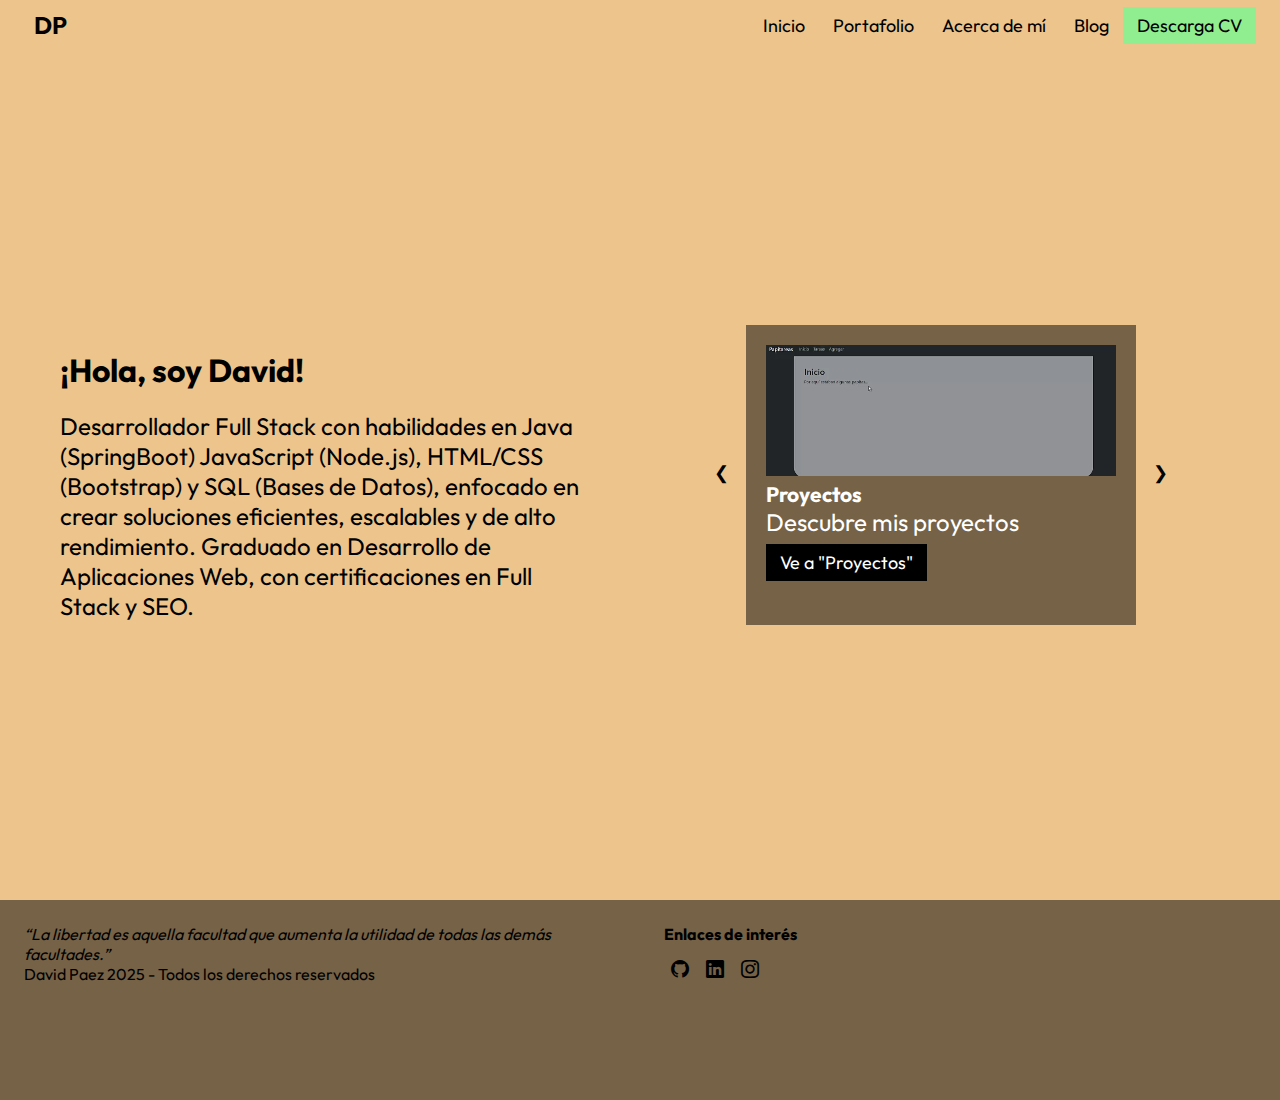
<file: index.html>
<!DOCTYPE html>
<html lang="es">

<head>
    <meta charset="UTF-8">
    <meta name="viewport" content="width=device-width, initial-scale=1.0">
    <link rel="stylesheet" href="styles.css">
    <script src="script.js"></script>
    <title>Inicio</title>
</head>

<body>
        <nav id="myNavbar"></nav>

        <main class="dpMain">
            <section class="myLanding">
                <div class="myLandingSec">
                    <h2>¡Hola, soy David!</h2>
                    <p>Desarrollador Full Stack con habilidades en Java (SpringBoot) JavaScript (Node.js), HTML/CSS (Bootstrap) y SQL (Bases de Datos), enfocado en crear soluciones eficientes, escalables y de alto rendimiento. Graduado en Desarrollo de Aplicaciones Web, con certificaciones en Full Stack y SEO.</p>
                </div>
                <div class="myLandingSec">
                    <button class="myCarruselButton" onclick="mover(-1)">❮</button>
                    <div class="dpMyCarruselLimit">

                        <div class="dpMyCarrusel" id="myJSCarrusel">
                            <div class="MyCarruselContent">
                                <video src="VID_TAREAS.mp4" autoplay loop></video>
                                <h3>Proyectos</h3>
                                <p>Descubre mis proyectos</p>
                                <a href="portfolio.html">Ve a "Proyectos"</a>
                            </div>
                            <div class="MyCarruselContent">
                                <img src="PHOTO_TEST.jpg" alt="Imagen">
                                <h3>Conocimientos</h3>
                                <p>Muestro mis fuertes</p>
                                <a href="blog.html">Ve a "Blog"</a>
                            </div>
                            <div class="MyCarruselContent">
                                <img src="IMG_CARD.jpg" alt="Imagen">
                                <h3>Colaboración</h3>
                                <p>Cuenta de GitHub</p>
                                <a href="https://github.com/daviddppaez" target="_blank">Vamos a GitHub</a>
                            </div>
                        </div>


                    </div>
                    <button class="myCarruselButton" onclick="mover(1)">❯</button>
                </div>
            </section>
        </main>

        <footer id="myFooter"></footer>

</body>

</html>
</file>
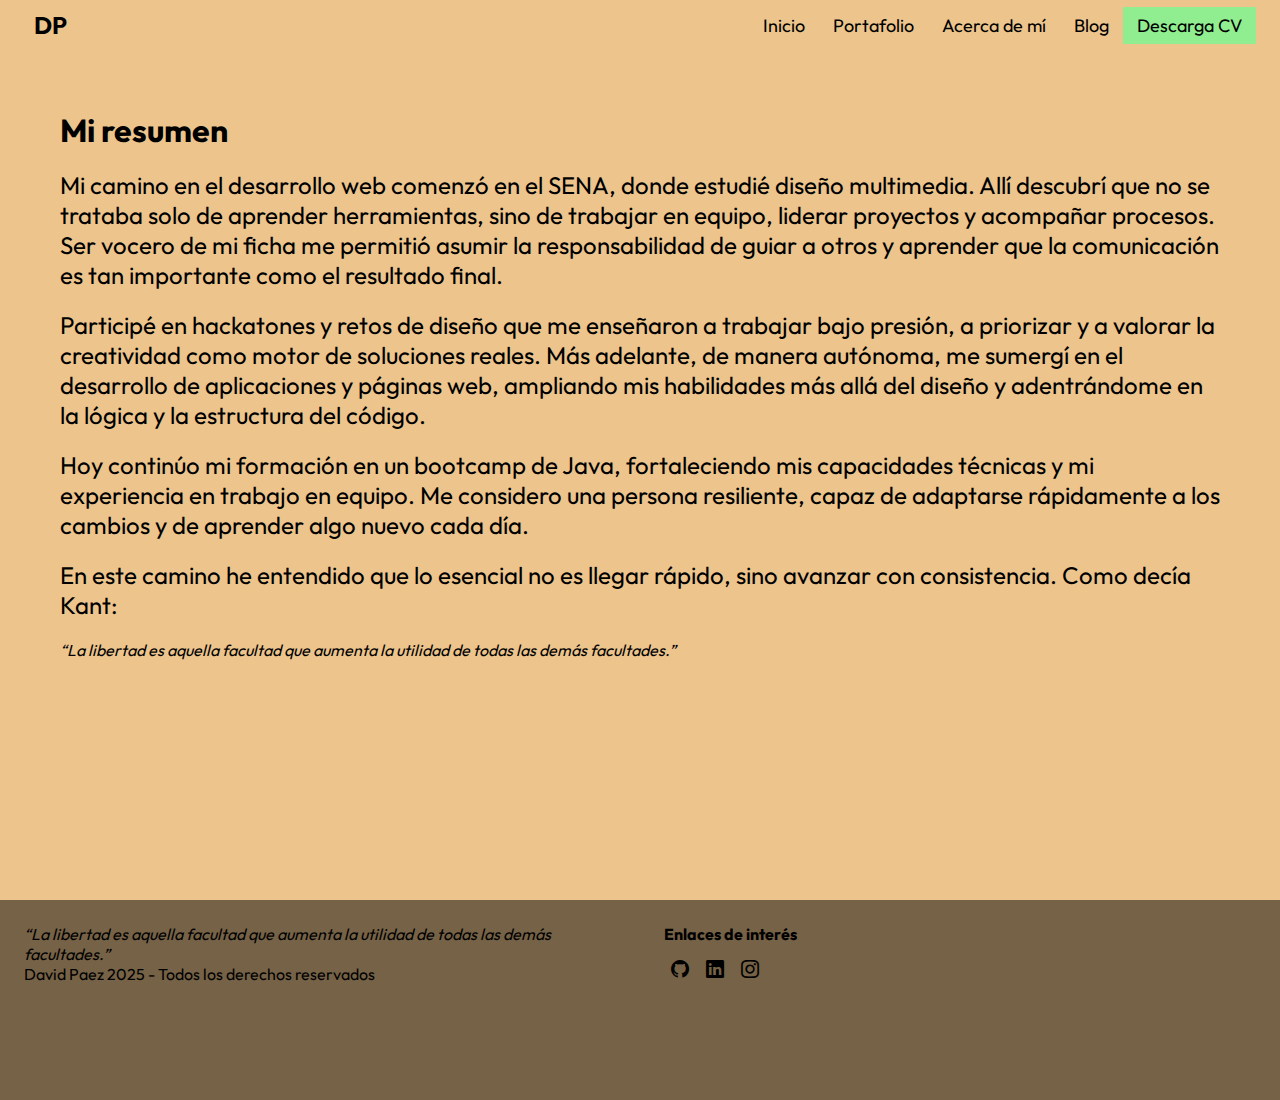
<file: aboutme.html>
<!DOCTYPE html>
<html lang="es">

<head>
    <meta charset="UTF-8">
    <meta name="viewport" content="width=device-width, initial-scale=1.0">
    <link rel="stylesheet" href="styles.css">
    <script src="script.js" defer></script>
    <title>Inicio</title>
</head>

<body>
    <nav id="myNavbar"></nav>

    <main class="dpMain dpContentPadding">
        <section>
            <h2>Mi resumen</h2>
            <br>
            <p>Mi camino en el desarrollo web comenzó en el SENA, donde estudié diseño multimedia. Allí descubrí que no se trataba solo de aprender herramientas, sino de trabajar en equipo, liderar proyectos y acompañar procesos. Ser vocero de mi ficha me permitió asumir la responsabilidad de guiar a otros y aprender que la comunicación es tan importante como el resultado final.</p>
            <br>
            <p>Participé en hackatones y retos de diseño que me enseñaron a trabajar bajo presión, a priorizar y a valorar la creatividad como motor de soluciones reales. Más adelante, de manera autónoma, me sumergí en el desarrollo de aplicaciones y páginas web, ampliando mis habilidades más allá del diseño y adentrándome en la lógica y la estructura del código.</p>
            <br>
            <p>Hoy continúo mi formación en un bootcamp de Java, fortaleciendo mis capacidades técnicas y mi experiencia en trabajo en equipo. Me considero una persona resiliente, capaz de adaptarse rápidamente a los cambios y de aprender algo nuevo cada día.</p>
            <br>
            <p>En este camino he entendido que lo esencial no es llegar rápido, sino avanzar con consistencia. Como decía Kant:</p>
            <br>
            <i>“La libertad es aquella facultad que aumenta la utilidad de todas las demás facultades.”</i>
        </section>
    </main>

    <footer id="myFooter"></footer>
</body>

</html>
</file>
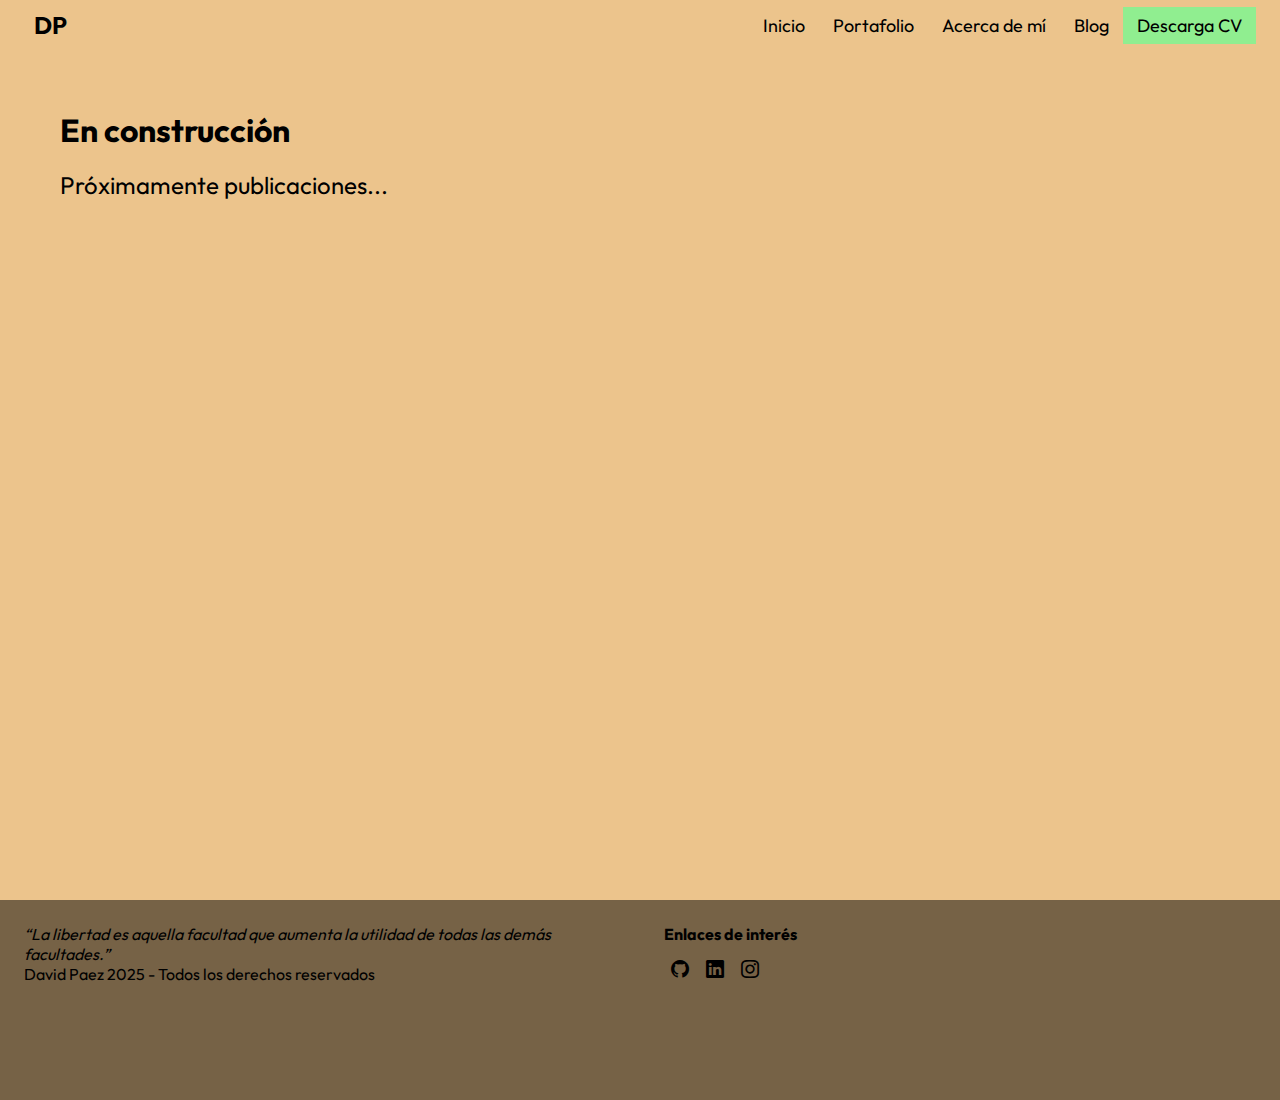
<file: blog.html>
<!DOCTYPE html>
<html lang="es">

<head>
    <meta charset="UTF-8">
    <meta name="viewport" content="width=device-width, initial-scale=1.0">
    <link rel="stylesheet" href="styles.css">
    <script src="script.js" defer></script>
    <title>Inicio</title>
</head>

<body>
    <nav id="myNavbar"></nav>

    <main class="dpMain dpContentPadding">
        <section>
            <h2>En construcción</h2>
            <br>
            <p>Próximamente publicaciones...</p>
        </section>
    </main>

    <footer id="myFooter"></footer>
</body>

</html>
</file>
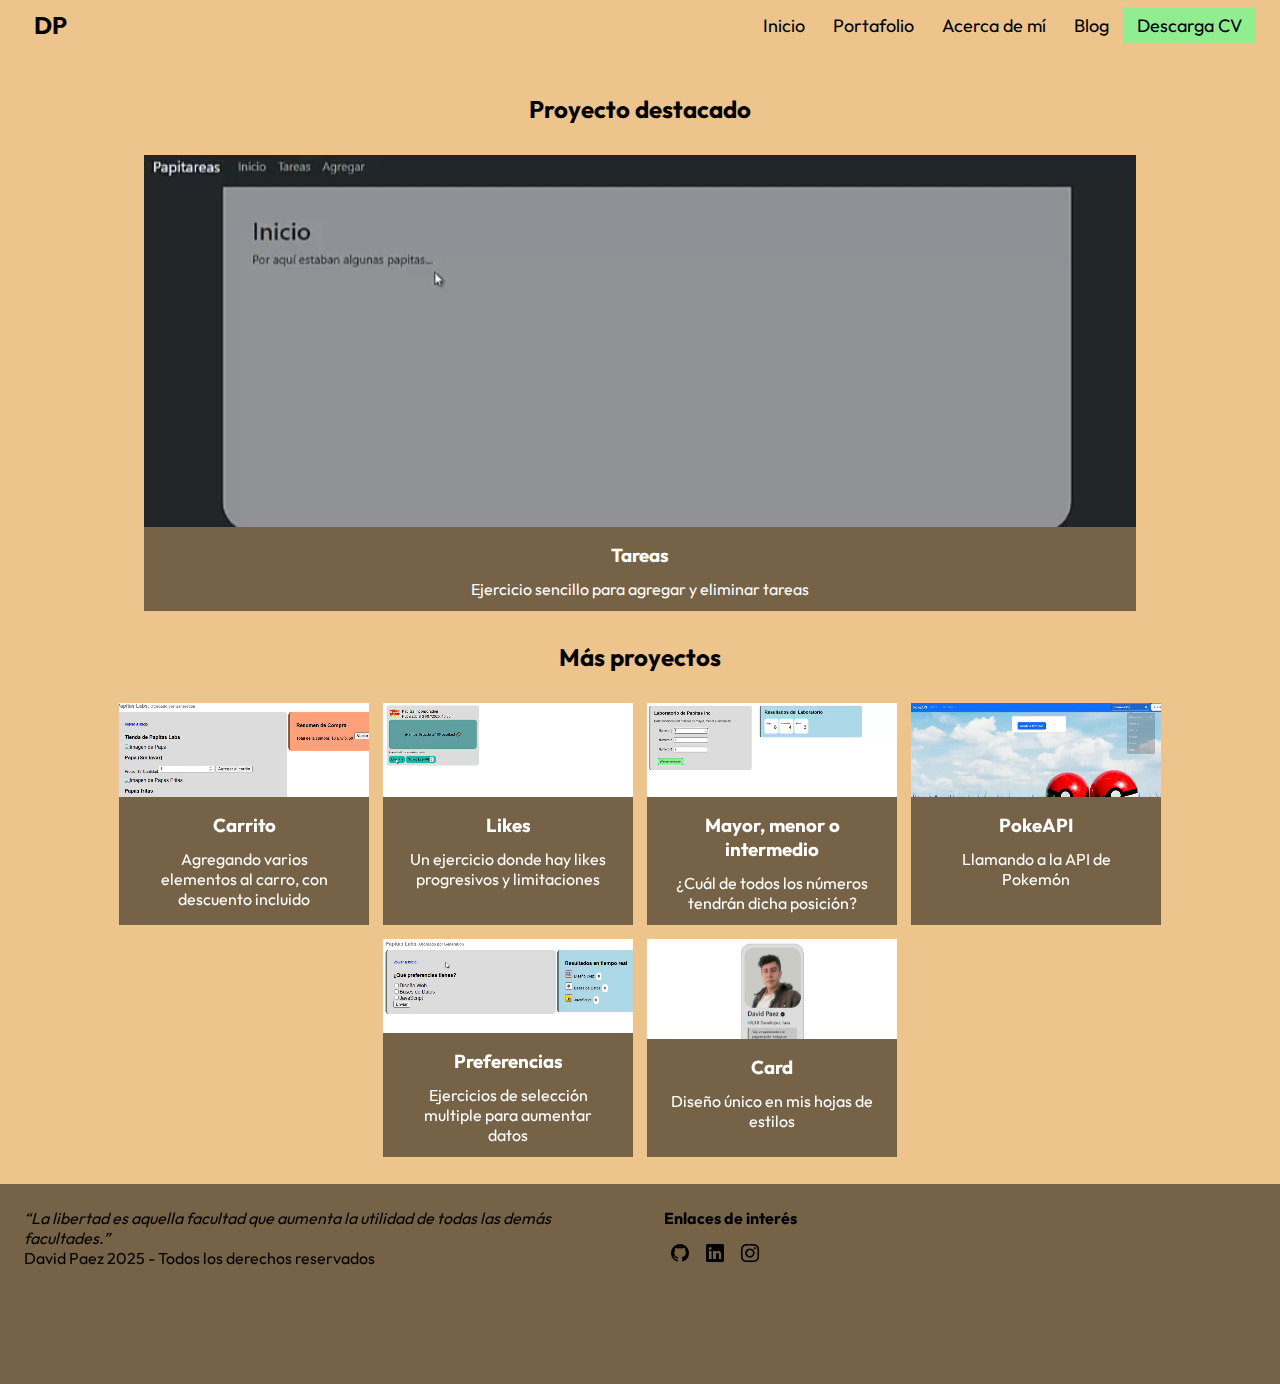
<file: portfolio.html>
<!DOCTYPE html>
<html lang="es">

<head>
    <meta charset="UTF-8">
    <meta name="viewport" content="width=device-width, initial-scale=1.0">
    <link rel="stylesheet" href="styles.css">
    <script src="script.js" defer></script>
    <title>Inicio</title>
</head>

<body>
    <nav id="myNavbar"></nav>

    <main class="dpMain">
        <section class="myPortfolio">
            <h2>Proyecto destacado</h2>
            <div class="myStarPortfolio" id="myStarPortfolio">
                <video src="VID_TAREAS.mp4" autoplay loop></video>
                <h3>Tareas</h3>
                <p>Ejercicio sencillo para agregar y eliminar tareas</p>
            </div>
            <h2>Más proyectos</h2>
            <div class="myFlexPort">
            <div class="myPortfolioDiv">
                <video src="VID_CARRITO.mp4" autoplay loop></video>
                <h3>Carrito</h3>
                <p>Agregando varios elementos al carro, con descuento incluido</p>
            </div>
            <div class="myPortfolioDiv">
                <video src="VID_LIKES.mp4" autoplay loop></video>
                <h3>Likes</h3>
                <p>Un ejercicio donde hay likes progresivos y limitaciones</p>
            </div>
            <div class="myPortfolioDiv">
                <video src="VID_MAYORMENOR.mp4" autoplay loop></video>
                <h3>Mayor, menor o intermedio</h3>
                <p>¿Cuál de todos los números tendrán dicha posición?</p>
            </div>
            <div class="myPortfolioDiv">
                <video src="VID_POKEAPI.mp4" autoplay loop></video>
                <h3>PokeAPI</h3>
                <p>Llamando a la API de Pokemón</p>
            </div>
            <div class="myPortfolioDiv">
                <video src="VID_PREFERENCIAS.mp4" autoplay loop></video>
                <h3>Preferencias</h3>
                <p>Ejercicios de selección multiple para aumentar datos</p>
            </div>
            <div class="myPortfolioDiv">
                <img src="IMG_CARD.jpg" alt="">
                <h3>Card</h3>
                <p>Diseño único en mis hojas de estilos</p>
            </div>
            </div>
        </section>
    </main>

    <footer id="myFooter"></footer>
</body>

</html>
</file>
<file: styles.css>
/* Código Original, Evita el Plagio */

/* Import Google Fonts and Bootstrap Icons */
@import url('https://fonts.googleapis.com/css2?family=Outfit:wght@100..900&family=Quicksand:wght@300..700&display=swap');
@import url("https://cdn.jsdelivr.net/npm/bootstrap-icons@1.13.1/font/bootstrap-icons.min.css");

* {
    margin: 0;
    padding: 0;
    box-sizing: border-box;
    font-family: 'Outfit', sans-serif;
}

body {
    background: #ecc48c;
}

    .gradient-bg {
      position: fixed;
      inset: 0;
      filter: blur(120px);
      z-index: -1;
    }

/* Hamburguesa */
.dpBurguer {
    display: none;
}

/* Navbar */
nav {
    display: block;
    width: 100%;
    height: 50px;
}

.dpNavSec {
    display: inline-block;
    font-size: 0;
    margin: 0 24px;
    vertical-align: top;
}

.dpMyRight {
    display: inline-block;
    position: absolute;
    right: 0;
}

.dpMyHeader {
    margin: 10px;
    font-size: 24px;
}

.dpNavLink {
    color: black;
    text-decoration: none;
    display: inline-block;
    padding: 7px 14px;
    margin: 7px 0;
    font-size: 18px;
}

.dpNavLink:hover {
    background: white;
}

.dpButtonGreen {
    background-color: none;
    background-color: lightgreen;
}

/* Footer */
footer {
    background: rgba(0,0,0,0.5);
    display: flex;
    flex-wrap: wrap;
    width: 100%;
    min-height: 200px;
}

.dpFootSec {
    flex: 1;
    min-width: 400px;
    padding: 24px;
}

.dpFootLink {
    color: black;
    text-decoration: none;
    display: inline-block;
    padding: 7px;
    margin: 7px 0;
    font-size: 18px;
}

.dpFootLink:hover {
    background: white;
}

/* Landing */
.dpMain {
    display: block;
    min-height: calc(100vh - 50px);
}

.myLanding {
    display: flex;
    flex-wrap: wrap;
    width: 100%;
    min-height: calc(100vh - 50px);
    align-items: center;
}

.myLandingSec {
    flex: 1;
    width: 50%;
    min-width: 400px;
    overflow: hidden;
    padding: 60px;
}

.myLandingSec h2 {
    font-size: 32px;
    margin: 21px 0;
}

.myLandingSec p {
    font-size: 24px;
}

/* Carrusel */

    .dpMyCarruselLimit {
        display: inline-block;
        overflow: hidden;
        width: 75%;
        margin: 0 auto;
        vertical-align: middle;
    }

    .myCarruselButton {
        display: inline-block;
        color: black;
        border: none;
        padding: 7px 14px;
        margin: 7px 0;
        font-size: 18px;
        background: none;
    }

    .myCarruselButton:hover {
        cursor: pointer;
    }

    .dpMyCarrusel {
    white-space: nowrap;
    transition: transform 0.5s ease-in-out;
    font-size: 0;
    }

.MyCarruselContent {
    display: inline-block;
    width: 100%;
    height: 300px;
    background-color: rgba(0,0,0,0.5);
    color: white;
    white-space: normal;
    font-size: 18px;
    padding: 20px;
    vertical-align: top;
}

.MyCarruselContent video {
    width: 100%;
}

.MyCarruselContent img {
    width: 100%;
}

.MyCarruselContent a {
    color: white;
    background: black;
    text-decoration: none;
    display: inline-block;
    padding: 7px 14px;
    margin: 7px 0;
    font-size: 18px;
}

/* Portafolio */
.myPortfolio {
    padding: 20px;
    text-align: center;
}

.myStarPortfolio {
    display: inline-block;
    background: rgba(0,0,0,0.5);
    color: white;
    min-width: 80%;
    width: 250px;
    margin: 7px;
    vertical-align: top;
}

.myStarPortfolio h3, .myStarPortfolio p {
    margin: 12px 24px 12px;
}

.myStarPortfolio img {
    background: gainsboro;
    width: 100%;
    height: 100px;
}

.myFlexPort {
    display: flex;
    align-items: stretch;
    justify-content: center;
    flex-wrap: wrap;
}

.myPortfolioDiv {
    flex: 0 0 250px;
    display: inline-block;
    background: rgba(0,0,0,0.5);
    color: white;
    margin: 7px;
    vertical-align: top;
}


.myPortfolio h2 {margin: 24px;}
.myPortfolioDiv h3, .myPortfolioDiv p {
    margin: 12px 24px 12px;
}

.myPortfolioDiv img {
    background: gainsboro;
    width: 100%;
    height: 100px;
}

.myPortfolioDiv video, .myStarPortfolio video {
    width: 100%;
}


/* About us*/
.dpContentPadding {
    padding: 60px;

}

.dpContentPadding h2 {
    font-size: 32px;
}

.dpContentPadding p {
    font-size: 24px;
}

.dpContentPadding img {
    width: 200px;
    height: 200px;
    background: gray;
    display: inline-block;
    position: relative;
    right: 0;
}

@media (max-width: 800px) {
    /* Navbar */
nav {
    display: block;
    width: 100%;
    height: 50px;
}

.dpNavSec {
    display: inline-block;
    font-size: 0;
    margin: 0;
    vertical-align: top;
    width: 100%;
}

.dpMyRight {
    display: none;
    position: absolute;
    top: 50px;
    width: 100%;
    left: 0;
    background: gray;
    z-index: 2;
}

.dpMyHeader {
    margin: 10px;
    font-size: 24px;
}

.dpNavLink {
    color: black;
    text-decoration: none;
    display: block;
    width: 100vh;
    padding: 7px 14px;
    margin: 0;
    font-size: 18px;
}

.dpNavLink:hover {
    background: white;
}

.dpButtonGreen {
    background-color: none;
    background-color: lightgreen;
    margin-left: 0;
    width: 100%;
}

/* Hamburguesa */
.dpBurguer {
    display: inline-block;
    font-size: 30px;
    position: absolute;
    right: 0;
    top: 0;
}
}
</file>
